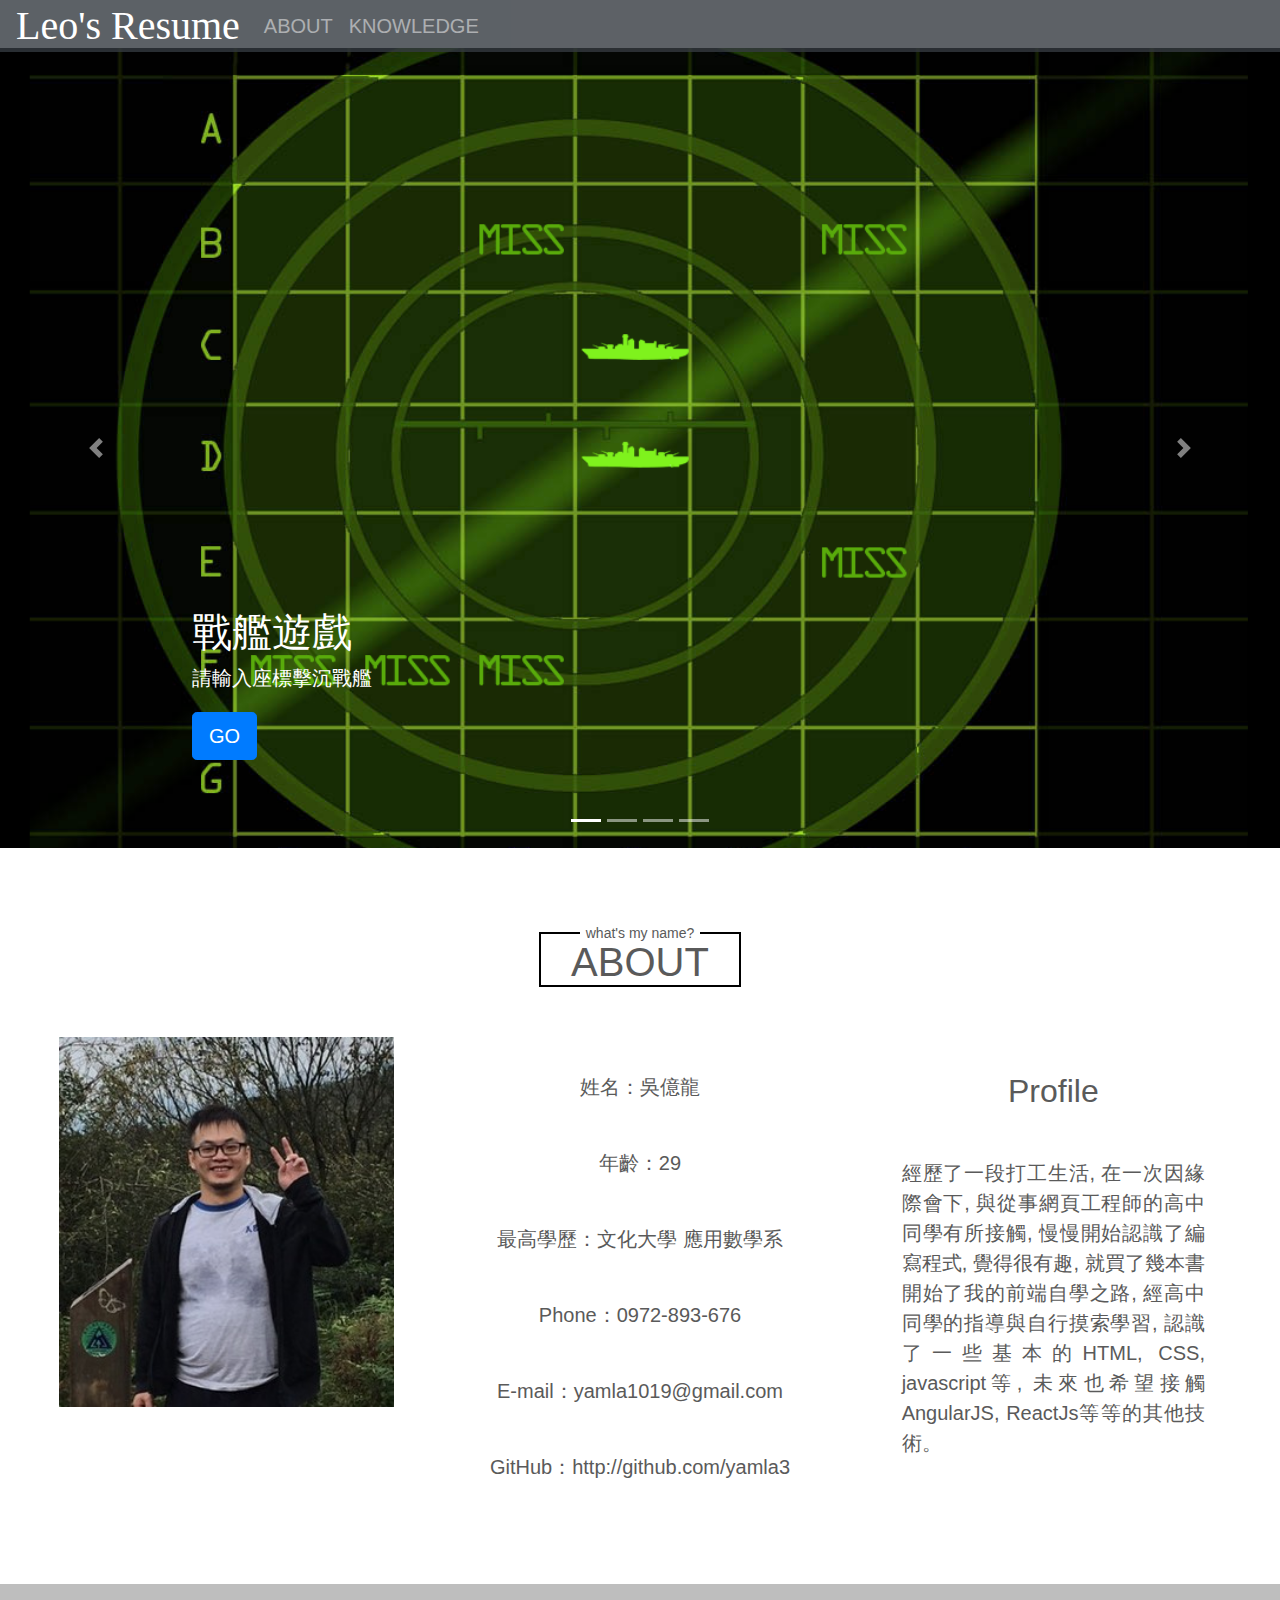
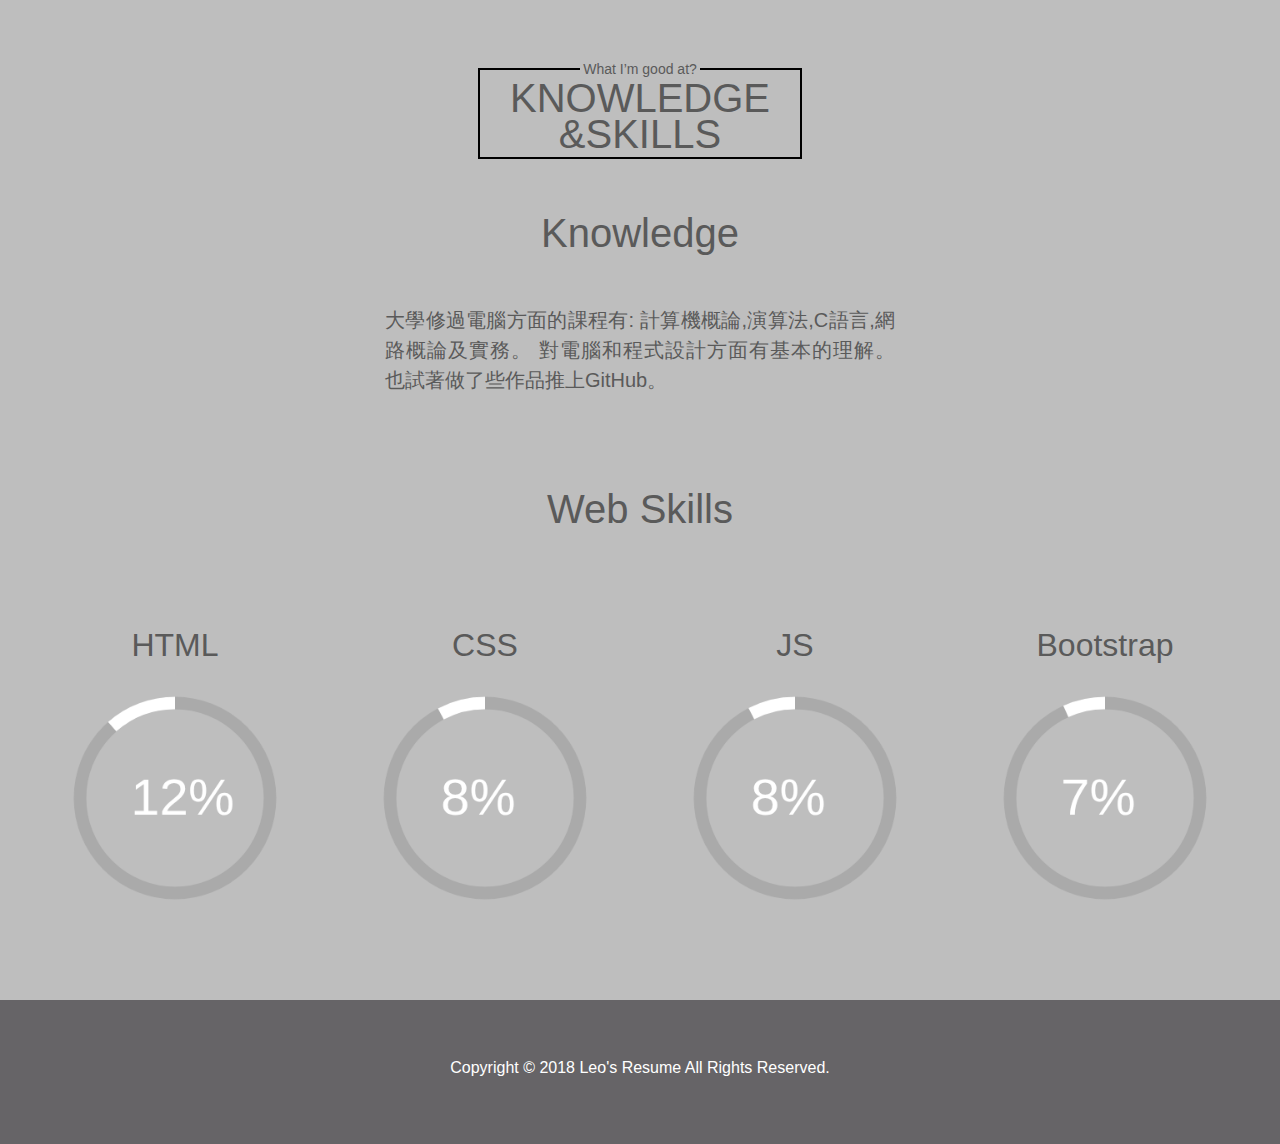
<file: index.html>
<!doctype html>
<html lang="en">
  <head>
   <meta charset="utf-8">
    <meta name="viewport" content="width=device-width, initial-scale=1, shrink-to-fit=no">



    <title>Leo's Resume</title>

	<script src="js/jquery-3.1.1.js" charset="utf-8"></script>

	<link href="dist/css/bootstrap.min.css" rel="stylesheet">
	<link href="carousel.css" rel="stylesheet">
	<link rel="stylesheet" href="style.css">


  </head>

  </head>
  <body>

    <header>
      <nav class="navbar navbar-expand-md navbar-dark fixed-top bg-dark">
        <a class="navbar-brand" href="#">Leo's Resume</a>
        <button class="navbar-toggler" type="button" data-toggle="collapse" data-target="#navbarCollapse" aria-controls="navbarCollapse" aria-expanded="false" aria-label="Toggle navigation">
          <span class="navbar-toggler-icon"></span>
        </button>
        <div class="collapse navbar-collapse" id="navbarCollapse">
          <ul class="navbar-nav mr-auto">
            <li class="nav-item ">
              <a class="nav-link" href="#about">ABOUT </span></a>
            </li>
            <li class="nav-item">
              <a class="nav-link" href="#knowledge">KNOWLEDGE</a>
            </li>

          </ul>

        </div>
      </nav>
    </header>

    <main >

      <div id="myCarousel" class="carousel slide" data-ride="carousel">
        <ol class="carousel-indicators">
          <li data-target="#myCarousel" data-slide-to="0" class="active"></li>
          <li data-target="#myCarousel" data-slide-to="1"></li>
          <li data-target="#myCarousel" data-slide-to="2"></li>
		  <li data-target="#myCarousel" data-slide-to="3"></li>
        </ol>
        <div class="carousel-inner">
          <div class="carousel-item active">
            <img class="first-slide" src="images/work1.png" alt="First slide">
            <div class="container">
              <div class="carousel-caption text-left">
                <h1>戰艦遊戲</h1>
                <p>請輸入座標擊沉戰艦</p>
                <p><a class="btn btn-lg btn-primary" href="work/BATTLESHIP/battleship.html" role="button" target="_blank">GO</a></p>
              </div>
            </div>
          </div>
          <div class="carousel-item">
            <img class="second-slide" src="images/work3.png" alt="Second slide">
            <div class="container">
              <div class="carousel-caption text-left">
                <h1>簡易便利貼</h1>
                <p>輸入內容來新增便利貼</p>
                <p><a class="btn btn-lg btn-primary" href="work/note/note.html" role="button" target="_blank">GO</a></p>
              </div>
            </div>
          </div>
      
		  <div class="carousel-item">
            <img class="third-slide" src="images/work4.bmp" alt="Third slide">
            <div class="container">
              <div class="carousel-caption text-left">
                <h1>放大圖片</h1>
                <p>點擊圖片放大</p>
                <p><a class="btn btn-lg btn-primary" href="work/mandelbrot/fractal.html" role="button" target="_blank">GO</a></p>
              </div>
            </div>
          </div>
        </div>
        <a class="carousel-control-prev" href="#myCarousel" role="button" data-slide="prev">
          <span class="carousel-control-prev-icon" aria-hidden="true"></span>
          <span class="sr-only">Previous</span>
        </a>
        <a class="carousel-control-next" href="#myCarousel" role="button" data-slide="next">
          <span class="carousel-control-next-icon" aria-hidden="true"></span>
          <span class="sr-only">Next</span>
        </a>
      </div>




          <div class=" container2 container-fluid" id="about">
      <div class=" myrow">
        <div class="logobox">
          <p class="logotext">what's my name?</p>
          <h1 class="title">ABOUT</h1>
        </div>
      </div>
      <div class="row myrow">
        <div class="col-md-4 col-xs-12">
          <img src="images/pic.jpg" alt="">
        </div>
        <div class="col-md-4 col-xs-12 pmid">
          <p>姓名：吳億龍</p>
          <p>年齡：29</p>
          <p>最高學歷：文化大學 應用數學系</p>
          <p>Phone：0972-893-676</p>
          <p>E-mail：yamla1019@gmail.com</p>
          <p>GitHub：http://github.com/yamla3</p>
        </div>
        <div class="col-md-4 col-xs-12">
          <h2 class="hleft">Profile</h2>
          <p class="pleft">
            經歷了一段打工生活, 在一次因緣際會下,
            與從事網頁工程師的高中同學有所接觸,
            慢慢開始認識了編寫程式, 覺得很有趣,
            就買了幾本書開始了我的前端自學之路,
            經高中同學的指導與自行摸索學習, 認識了一些基本的HTML, CSS, javascript等,
            未來也希望接觸AngularJS, ReactJs等等的其他技術。
          </p>
        </div>
      </div>
    </div>


         <div id="knowledge" class="container2 container3 container-fluid">
      <div class=" myrow ">
        <div class="logobox">
          <p class="logotext"> What I’m good at?</p>
          <h1 class="title">KNOWLEDGE<br>&amp;SKILLS</h1>
        </div>
      </div>

        <div class="col-md-6 myrow">


        <div class=" myrow">
          <h1>Knowledge</h1>
          <p class="pleft">大學修過電腦方面的課程有:
		  計算機概論,演算法,C語言,網路概論及實務。
		  對電腦和程式設計方面有基本的理解。
		  也試著做了些作品推上GitHub。
          </p>
        </div>
      </div>
      <div class="row myrow">
        <h1 class="col-md-12">Web Skills</h1>
      </div>
      <div class="row myrow">
        <div class="col-md-3">
          <h2 class="col-md-12">HTML</h2>
          <canvas class="canvas col-xs-12 col-md-12" id="canvas1" width="300" height="300"></canvas>
        </div>
        <div class="col-md-3">
          <h2 class="col-md-12">CSS</h2>
          <canvas class="canvas col-xs-12 col-md-12" id="canvas2" width="300" height="300"></canvas>
        </div>
        <div class="col-md-3">
          <h2 class="col-md-12">JS</h2>
          <canvas class="canvas col-xs-12 col-md-12" id="canvas3" width="300" height="300"></canvas>
        </div>
        <div class="col-md-3">
          <h2 class="col-md-12">Bootstrap</h2>
          <canvas class="canvas col-xs-12 col-md-12" id="canvas4" width="300" height="300"></canvas>
        </div>
      </div>
    </div>





      <footer>

        <p>Copyright © 2018 Leo's Resume All Rights Reserved. </p>
      </footer>

    </main>
   <script src="dist/js/bootstrap.min.js"></script>
  <script src="js/index.js" charset="utf-8"></script>
  </body>
</html>
</file>
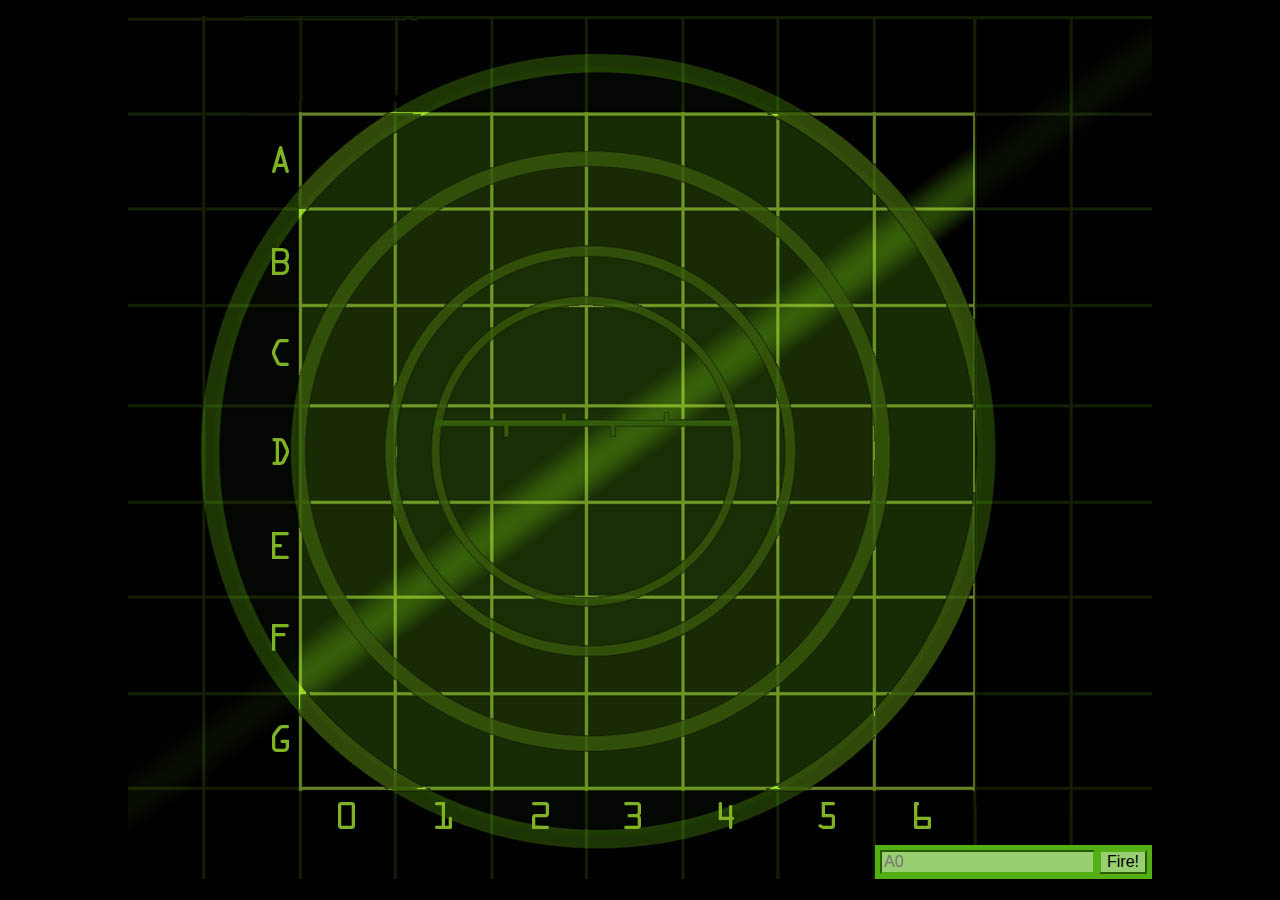
<file: work/BATTLESHIP/battleship.html>
<!doctype html>

<html>

<head>
      <meta charset="utf-8">
	  
	  <title> Battleship </title>
	  
	  <style>
	         body {
			 width:1024px; 
			 margin:auto;
			 background-color:black;
			 }
			 
			 div#board {
			 position:relative;
			 width:1024px;
			 height:863px;
			 margin:auto;
			 background: url("board.jpg") no-repeat;
			 }
			 
			 div#messageArea{
			 position:absolute;
			 top:0px;
			 left:0px;
			 color:rgb(83,175,19);
			 font-size:25px;
			 }
			 
			 table{
			 position:absolute;
			 left:173px;
			 top:98px;
			 border-spacing:0px;
			 }
			 
			 td{
			 width:94px;
			 height:94px;
			 }
			 
			 form{
			 position: absolute;
			 bottom: 0px;
			 right: 0px;
			 padding: 5px;
			 background-color: rgb(83,175,19);
			 }
			 
			 form input{
			 background-color:rgb(152,207,113);
			 border-color:rgb(83,175,19);
			 font-size:1em;
			 
			 }
			 
			 .hit{
			 background:url("ship.png") no-repeat center center;
			 }
			 
			 .miss{
			 background:url("miss.png") no-repeat center center;
			 }
	 </style>	 
</head>

<body>
    
     <div id="board">
            
			<div id="messageArea"></div>
			<table>
			  <tr>
			    <td id="00"></td></P><td id="01"></td><td id="02"></td><td id="03"></td><td id="04"></td>
				<td id="05"></td><td id="06"></td>
			  <tr>
			    <td id="10"></td><td id="11"></td><td id="12"></td><td id="13"></td><td id="14"></td>
				<td id="15"></td><td id="16"></td>
			  <tr>
			    <td id="20"></td><td id="21"></td><td id="22"></td><td id="23"></td><td id="24"></td>
				<td id="25"></td><td id="26"></td>
			  <tr>
			    <td id="30"></td><td id="31"></td><td id="32"></td><td id="33" ></td><td id="34"></td>
				<td id="35"></td><td id="36"></td> 
			  
			  <tr>
			    <td id="40"></td><td id="41"></td><td id="42"></td><td id="43"></td><td id="44"></td>
				<td id="45"></td><td id="46"></td>
			 
 			  <tr>
			    <td id="50"></td><td id="51"></td><td id="52"></td><td id="53"></td><td id="54"></td>
				<td id="55"></td><td id="56"></td>
			  <tr>
			    <td id="60"></td><td id="61"></td><td id="62"></td><td id="63"></td><td id="64"></td>
				<td id="65"></td><td id="66"></td>	
			</table>
   
	 
	        <form>
			     <input type="text" id="guessInput" placeholder="A0">
				 <input type="button" id="fireButton" value="Fire!">
		    </form>
	</div>
		   
     
	 
	 <script src="battleship.js"></script>
</body>
</html>
</file>
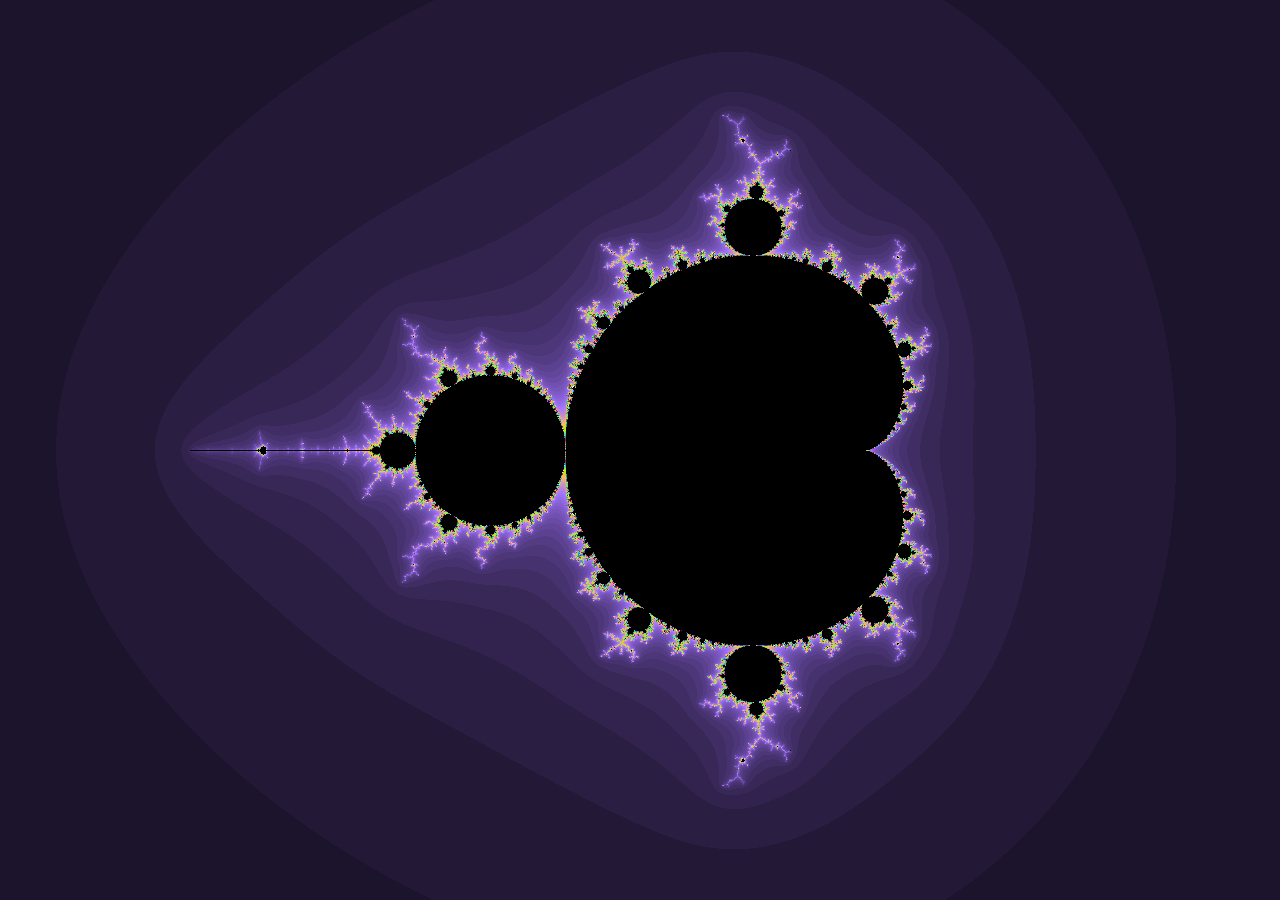
<file: work/mandelbrot/fractal.html>
<!doctype html>
<html lang="en">
<head>
<title>Fractal Explorer</title>
<meta charset="utf-8">
<link rel="stylesheet" href="fractal.css">
<script src="mandellib.js"></script>
<script src="mandel.js"></script>
</head>
<body>
<canvas id="fractal" width="800" height="600"></canvas>
</body>
</html>
</file>
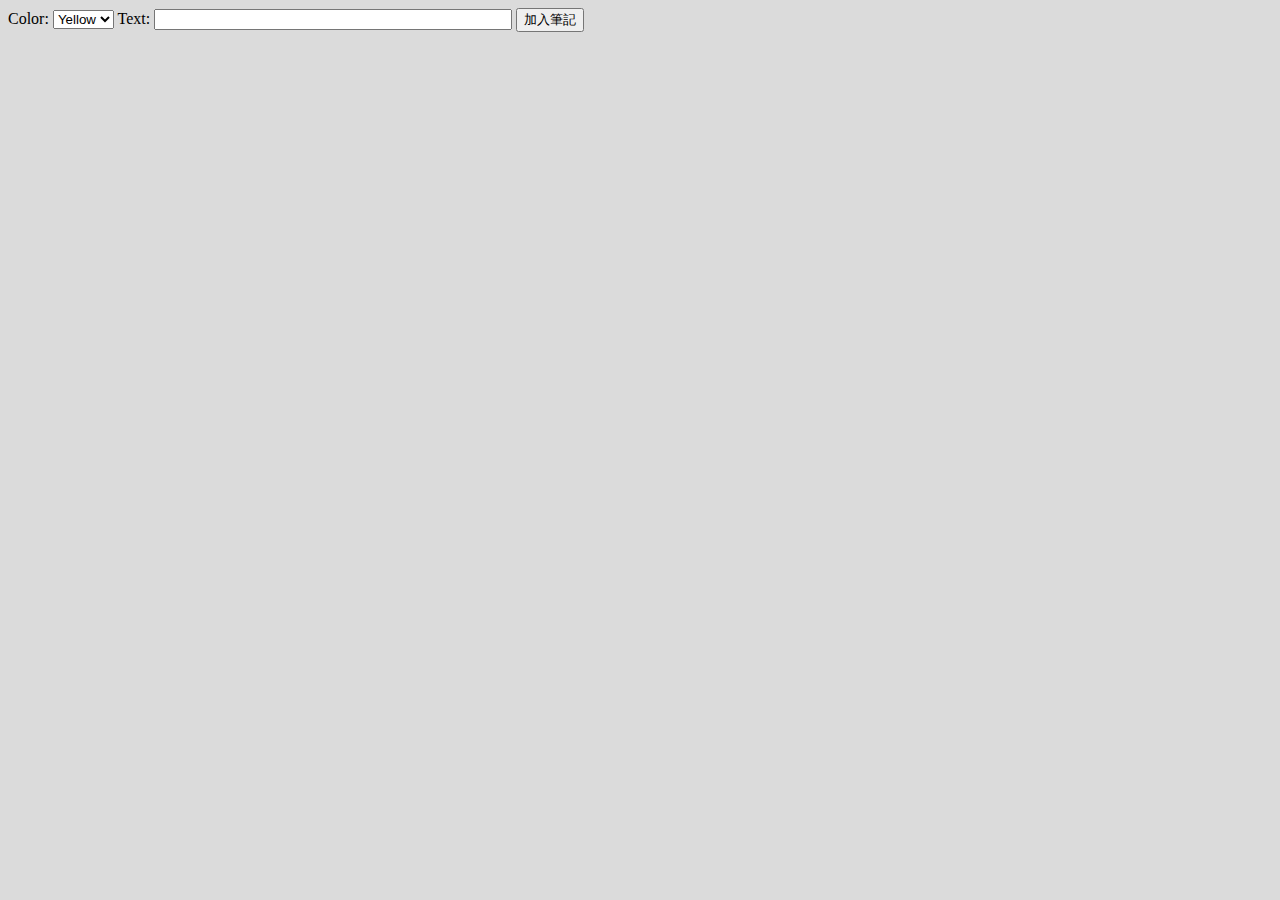
<file: work/note/note.html>
<!DOCTYPE html>
<html>
  <head>
    <meta charset="utf-8">
    <title>note</title>
    <link rel="stylesheet" href="note.css">
    <script src="note.js" charset="utf-8"></script>
  </head>
  <body>
    <form id="form">
      <label for="note_color">Color:</label>
      <select id="note_color">
        <option value="LightGoldenRodYellow">Yellow</option>
        <option value="paleGreen">Green</option>
        <option value="LightPink">Pink</option>
        <option value="LightBlue">Blue</option>
      </select>
      <label for="note_text">Text:</label>
      <input type="text" id="note_text">
      <input type="button"id="add_button" value="加入筆記">
    </form>
    <ul id="stickies">

    </ul>
  </body>
</html>
</file>
<file: carousel.css>
body {
  padding-top: 3rem;
  
  color: #5a5a5a;
}



.carousel {
  margin-bottom: 0rem;
}
/* Since positioning the image, we need to help out the caption */
.carousel-caption {
  bottom: 3rem;
  z-index: 10;
}

/* Declare heights because of positioning of img element */
.carousel-item {
  height: 50rem;
  background-color: #777;
}
.carousel-item > img {
  position: absolute;
  top: 0;
  left: 0;
  min-width: 100%;
  height: 50rem;
}


/* MARKETING CONTENT
-------------------------------------------------- */

/* Center align the text within the three columns below the carousel */
.marketing .col-lg-4 {
  margin-bottom: 1.5rem;
  text-align: center;
}
.marketing h2 {
  font-weight: 400;
}
.marketing .col-lg-4 p {
  margin-right: .75rem;
  margin-left: .75rem;
}


/* Featurettes
------------------------- */

.featurette-divider {
  margin: 5rem 0; /* Space out the Bootstrap <hr> more */
}

/* Thin out the marketing headings */
.featurette-heading {
  font-weight: 300;
  line-height: 1;
  letter-spacing: -.05rem;
}


/* RESPONSIVE CSS
-------------------------------------------------- */

@media (min-width: 40em) {
  /* Bump up size of carousel content */
  .carousel-caption p {
    margin-bottom: 1.25rem;
    font-size: 1.25rem;
    line-height: 1.4;
  }

  .featurette-heading {
    font-size: 50px;
  }
}

@media (min-width: 62em) {
  .featurette-heading {
    margin-top: 7rem;
  }
}
</file>
<file: style.css>
body {
  width: 100vw; }

nav {
  opacity: .8; }
  nav .navbar-brand {
    font-family: "Playball";
    font-size: 40px;
    line-height: 30px; }
    @media (max-width: 768px) {
      nav .navbar-brand {
        font-size: 25px;
        line-height: 15px; } }
  nav a {
    font-size: 20px;
    line-height: 20px !important; }

img {
  width:100%;
}
.container1 {
  width: 100%;
  height: 100vh;
  background: url(../images/bg.jpg) no-repeat;
  background-size: cover; }
  @media (max-width: 768px) {
    .container1 {
      height: 100vmax; } }
  .container1 p {
    color: #13f607; }
  .container1 .textbox {
    font-size: 50px;
    color: black;
    text-align: center;
    position: relative;
    top: 40vh; }

.container2 {
  padding: 20px; }
  .container2 .logobox {
    text-align: center;
	}
  .container2 h2 {
    margin-top: 35px; }
  .container2 img {
    max-width: 335px;
    max-height: 400px; }

.container3 {
  background-color: #BEBEBE }
  .container3 .logotext {
    background-color: #BEBEBE }
  .container3 .soft {
    margin-top: 70px; }
  .container3 .softL {
    font-size: 18px;
    padding: 0 !important;
    text-align: right;
    line-height: 30px;
    position: relative;
    top: -5px; }

footer {
  width: 100vw;
  height: 16vh;
  background-color: rgba(49, 46, 50, 0.74);
  color: white;
  text-align: center;
  line-height: 15vh; }
  footer p {
    margin: 0; }

.canvas {
  display: inline-block;
  margin: 0 auto; }

.title {
  display: inline-block;
  padding: 10px 30px 5px 30px;
  margin: 0 auto;
  border: 2px solid black;
  line-height: 36px;
  vertical-align: middle; }

.logotext {
  margin: 0 auto;
  top: 8px;
  width: 120px;
  font-size: 14px;
  position: relative;
  line-height: 14px;
  display: block;
  background-color: white; }
  @media (max-width: 768px) {
    .logotext {
      width: 130px;
      font-size: 10px;
      line-height: 10px;
      top: 6px; } }

.pleft {
  font-size: 20px;
  padding: 40px;
  text-align: justify !important; }

.pmid {
  font-size: 20px;
  margin-top: 20px;
  line-height: 60px; }

.myrow {
  margin: 50px auto;
  text-align: center; }

.works {
  max-width: 100%;
  max-height: 100%;
  border: 5px solid #000; }
</file>
<file: work/mandelbrot/fractal.css>
html, body, canvas {
	width: 100%;
	height: 100%;
	margin: 0px;
	padding: 0px;
}

canvas {
	display: block;
}
</file>
<file: work/note/note.css>
body {
	background-color: #dbdbdb;
	font-size: 100%;
}

form input#note_text {
	width: 350px;
}

ul#stickies li {
	display: block;
	list-style: none;
	z-index: 1;
	float: left; 
	margin: 30px;
	padding: 15px 15px 50px 15px;
	width: 200px;
	height: 200px;
	border: 1px solid #bfbfbf;
    background-color: LightGoldenRodYellow;  
	color: black;
	text-decoration: none;
	-webkit-box-shadow: 2px 2px 4px rgba(0, 0, 0, 0.4);
	-moz-box-shadow: 2px 2px 4px rgba(0, 0, 0, 0.4);
	-o-box-shadow: 2px 2px 4px rgba(0, 0, 0, 0.4);
	box-shadow: 2px 2px 4px rgba(0, 0, 0, 0.4);
	-webkit-transition: all 0.5s ease-in;
	-moz-transition: all 0.5s ease-in;
	-o-transition: all 0.5s ease-in;
	-ms-transition: all 0.5s ease-in;
	transition: all 0.5s ease-in;
	overflow: hidden;
} 

ul#stickies li span.sticky {
	font-family: Verdana, Helvetica, sans-serif;
	font-size: 200%;
}

ul#stickies li:nth-child(even) {
	-webkit-transform: rotate(2deg);
	-moz-transform: rotate(2deg);
	-o-transform: rotate(2deg);
	-ms-transform: rotate(2deg);
	transform: rotate(2deg);
}

ul#stickies li:nth-child(odd) {
	-webkit-transform: rotate(-1deg);
	-moz-transform: rotate(-1deg);
	-o-transform: rotate(-1deg);
	-ms-transform: rotate(-1deg);
	transform: rotate(-1deg);
}

ul#stickies li:nth-child(3n) {
	-webkit-transform: rotate(1deg);
	-moz-transform: rotate(1deg);
	-o-transform: rotate(1deg);
	-ms-transform: rotate(1deg);
	transform: rotate(1deg);
}


ul#stickies li:hover {
	-webkit-box-shadow: 5px 5px 6px rgba(0, 0, 0, 0.4);
	-moz-box-shadow: 5px 5px 6px rgba(0, 0, 0, 0.4);
	-o-box-shadow: 5px 5px 6px rgba(0, 0, 0, 0.4);
	-webkit-transform: rotate(0deg) scale(1.25);
	-moz-transform: rotate(0deg) scale(1.25);
	-o-transform: rotate(0deg) scale(1.25);
	-ms-transform: rotate(0deg) scale(1.25);
	transform: rotate(0deg) scale(1.25);
	z-index: 10;
}
</file>
